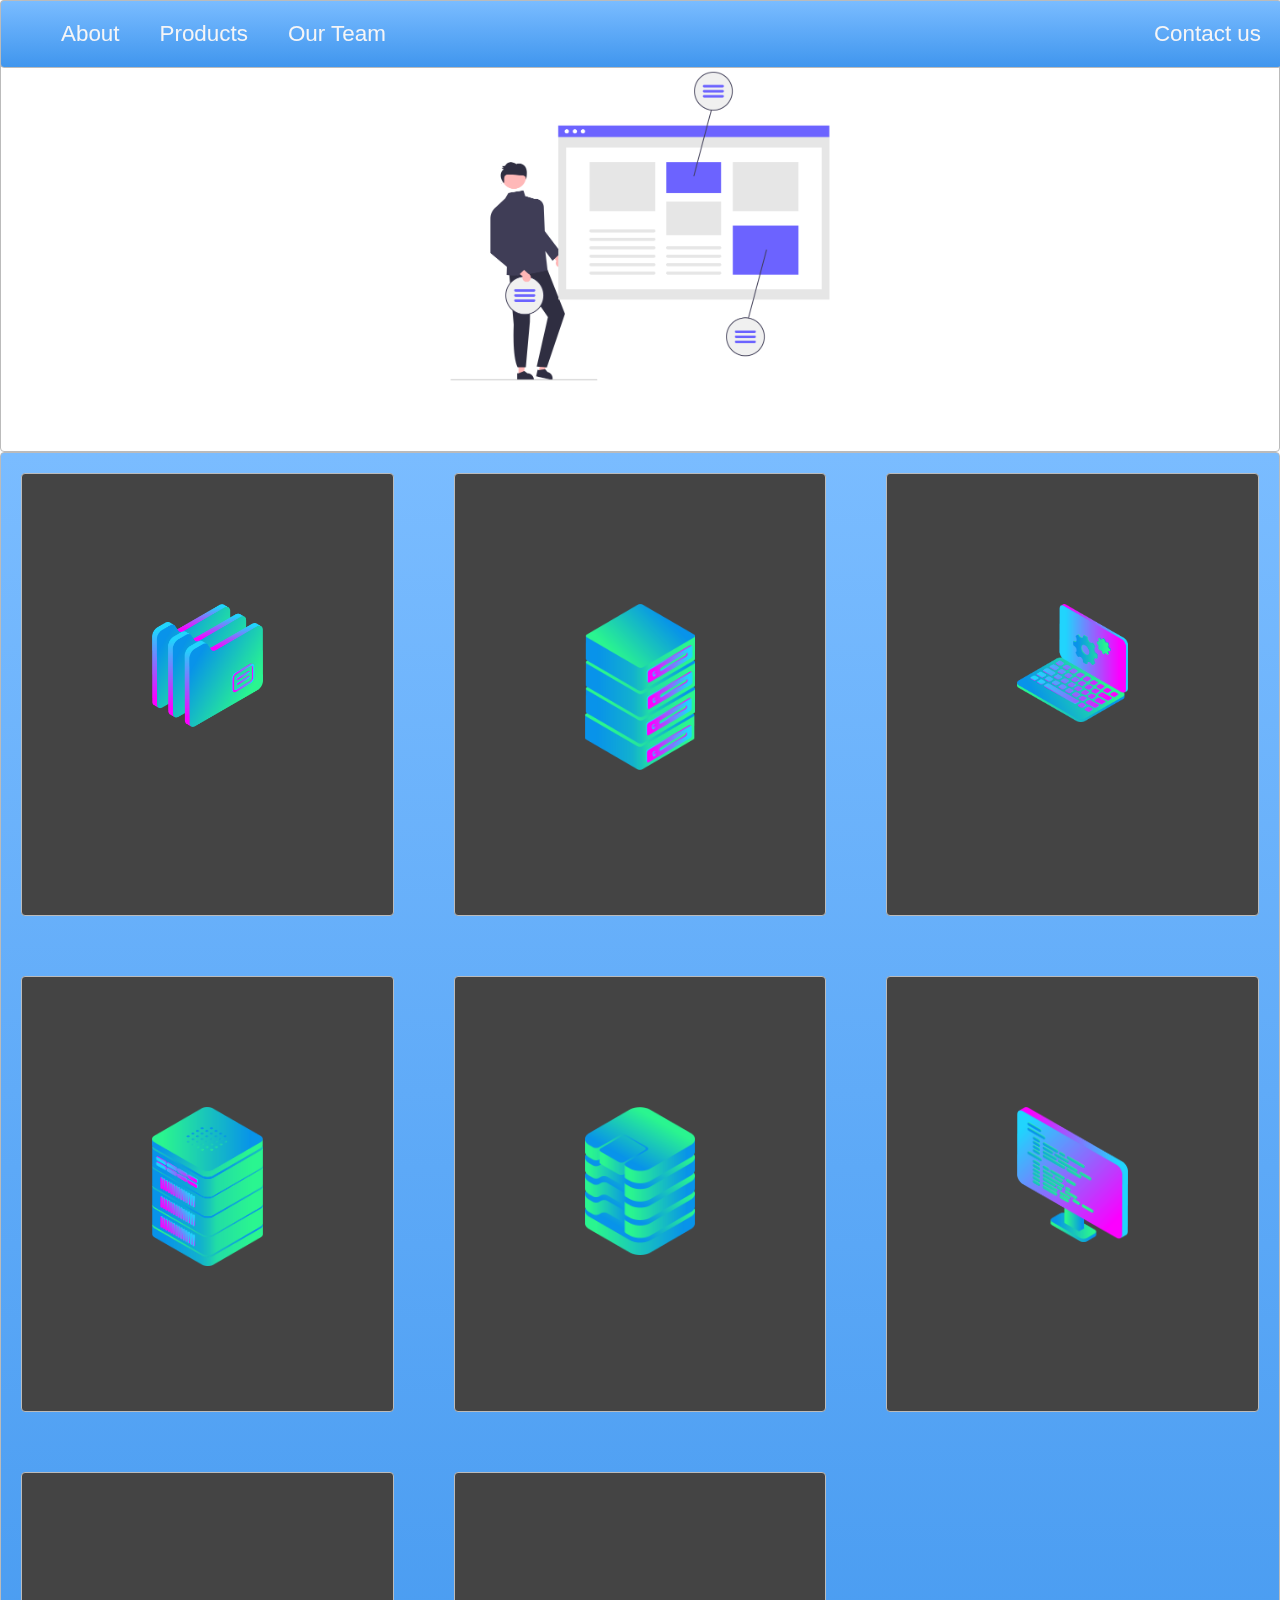
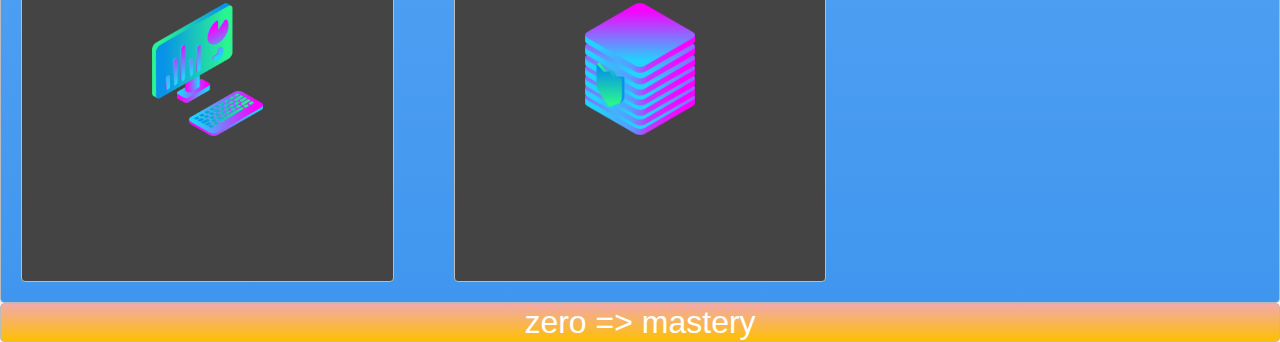
<file: index.html>
<!DOCTYPE html>
<html>
<head>
  <title>Layout Master</title>
  <link rel="stylesheet" type="text/css" href="./style.css">
</head>
<body>
  <nav class="zone blue sticky">
	  <ul class="main-nav">
		  <li class="menu-item"><a href="">About</a></li>
		  <li class="menu-item"><a href="">Products</a></li>
		  <li class="menu-item"><a href="">Our Team</a></li>
		  <li class="menu-item push"><a href="">Contact us</a></li>
	  </ul>
  </nav>
  <div class="container zone"><img class="cover" src="./img/cover.png"></div>
  <div class="zone blue grid-wrapper">
	  <div class="box zone"><img src="./img/files_2.png"></div>
	  <div class="box zone"><img src="./img/server_2_2.png"></div>
	  <div class="box zone"><img src="./img/monitor_settings_2.png"></div>
	  <div class="box zone"><img src="./img/server_3.png"></div>
	  <div class="box zone"><img src="./img/data_storage_2_2.png"></div>
	  <div class="box zone"><img src="./img/monitor_coding_2.png"></div>
	  <div class="box zone"><img src="./img/desktop_analytics_2.png"></div>
	  <div class="box zone"><img src="./img/server_safe_2.png"></div>
  </div>
  <footer class="zone yellow">zero => mastery</footer>
</body>
</html>
</file>
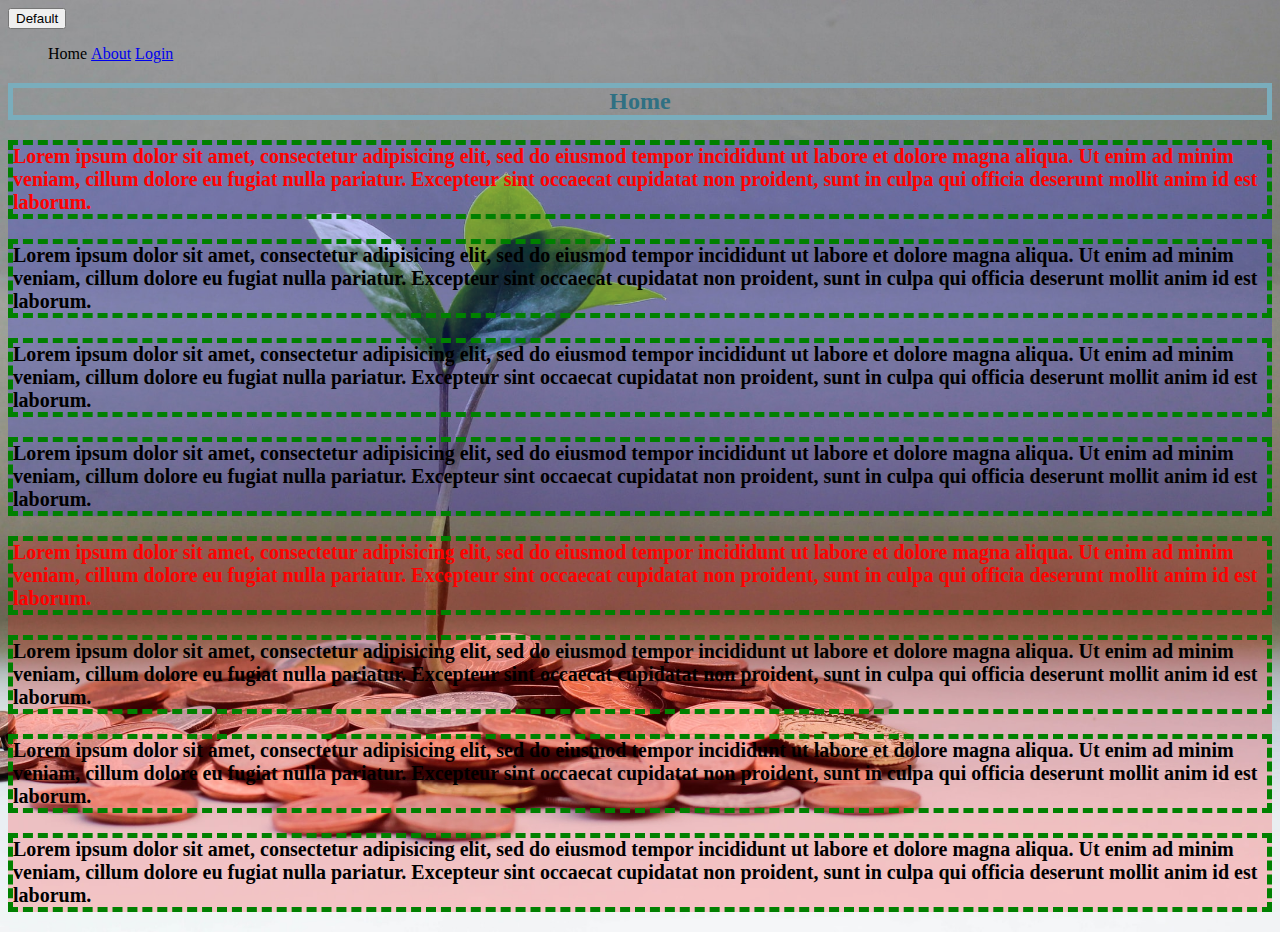
<file: basic-css/index.html>
<!DOCTYPE html>
<html>
<head>
  <title>My first website!</title>
  <link rel="stylesheet" type="text/css" href="style.css">
</head>
<body>
  <button class="btn btn-primary">Default</button>
  <header>
    <nav>
      <ul>
        <li>Home</li>
        <li><a href="about.html">About</a></li>
        <li><a href="login.html">Login</a></li>
      </ul>
    </nav>
  </header>
  <section>
    <h2>Home</h2>
	<div id="div1">
		<p class="webtext active">Lorem ipsum dolor sit amet, consectetur adipisicing elit, sed do eiusmod
		tempor incididunt ut labore et dolore magna aliqua. Ut enim ad minim veniam,
		cillum dolore eu fugiat nulla pariatur. Excepteur sint occaecat cupidatat non
		proident, sunt in culpa qui officia deserunt mollit anim id est laborum.</p>
		
		<p class="webtext">Lorem ipsum dolor sit amet, consectetur adipisicing elit, sed do eiusmod
		tempor incididunt ut labore et dolore magna aliqua. Ut enim ad minim veniam,
		cillum dolore eu fugiat nulla pariatur. Excepteur sint occaecat cupidatat non
		proident, sunt in culpa qui officia deserunt mollit anim id est laborum.</p>
		
		<p class="webtext">Lorem ipsum dolor sit amet, consectetur adipisicing elit, sed do eiusmod
		tempor incididunt ut labore et dolore magna aliqua. Ut enim ad minim veniam,
		cillum dolore eu fugiat nulla pariatur. Excepteur sint occaecat cupidatat non
		proident, sunt in culpa qui officia deserunt mollit anim id est laborum.</p>
		
		<p class="webtext">Lorem ipsum dolor sit amet, consectetur adipisicing elit, sed do eiusmod
		tempor incididunt ut labore et dolore magna aliqua. Ut enim ad minim veniam,
		cillum dolore eu fugiat nulla pariatur. Excepteur sint occaecat cupidatat non
		proident, sunt in culpa qui officia deserunt mollit anim id est laborum.</p>
	</div>
	<div id="div2">
		<p class="webtext active">Lorem ipsum dolor sit amet, consectetur adipisicing elit, sed do eiusmod
		tempor incididunt ut labore et dolore magna aliqua. Ut enim ad minim veniam,
		cillum dolore eu fugiat nulla pariatur. Excepteur sint occaecat cupidatat non
		proident, sunt in culpa qui officia deserunt mollit anim id est laborum.</p>
		
		<p class="webtext">Lorem ipsum dolor sit amet, consectetur adipisicing elit, sed do eiusmod
		tempor incididunt ut labore et dolore magna aliqua. Ut enim ad minim veniam,
		cillum dolore eu fugiat nulla pariatur. Excepteur sint occaecat cupidatat non
		proident, sunt in culpa qui officia deserunt mollit anim id est laborum.</p>
		
		<p class="webtext">Lorem ipsum dolor sit amet, consectetur adipisicing elit, sed do eiusmod
		tempor incididunt ut labore et dolore magna aliqua. Ut enim ad minim veniam,
		cillum dolore eu fugiat nulla pariatur. Excepteur sint occaecat cupidatat non
		proident, sunt in culpa qui officia deserunt mollit anim id est laborum.</p>
		
		<p class="webtext">Lorem ipsum dolor sit amet, consectetur adipisicing elit, sed do eiusmod
		tempor incididunt ut labore et dolore magna aliqua. Ut enim ad minim veniam,
		cillum dolore eu fugiat nulla pariatur. Excepteur sint occaecat cupidatat non
		proident, sunt in culpa qui officia deserunt mollit anim id est laborum.</p>
	</div>
  </section>
</body>
</html>
</file>
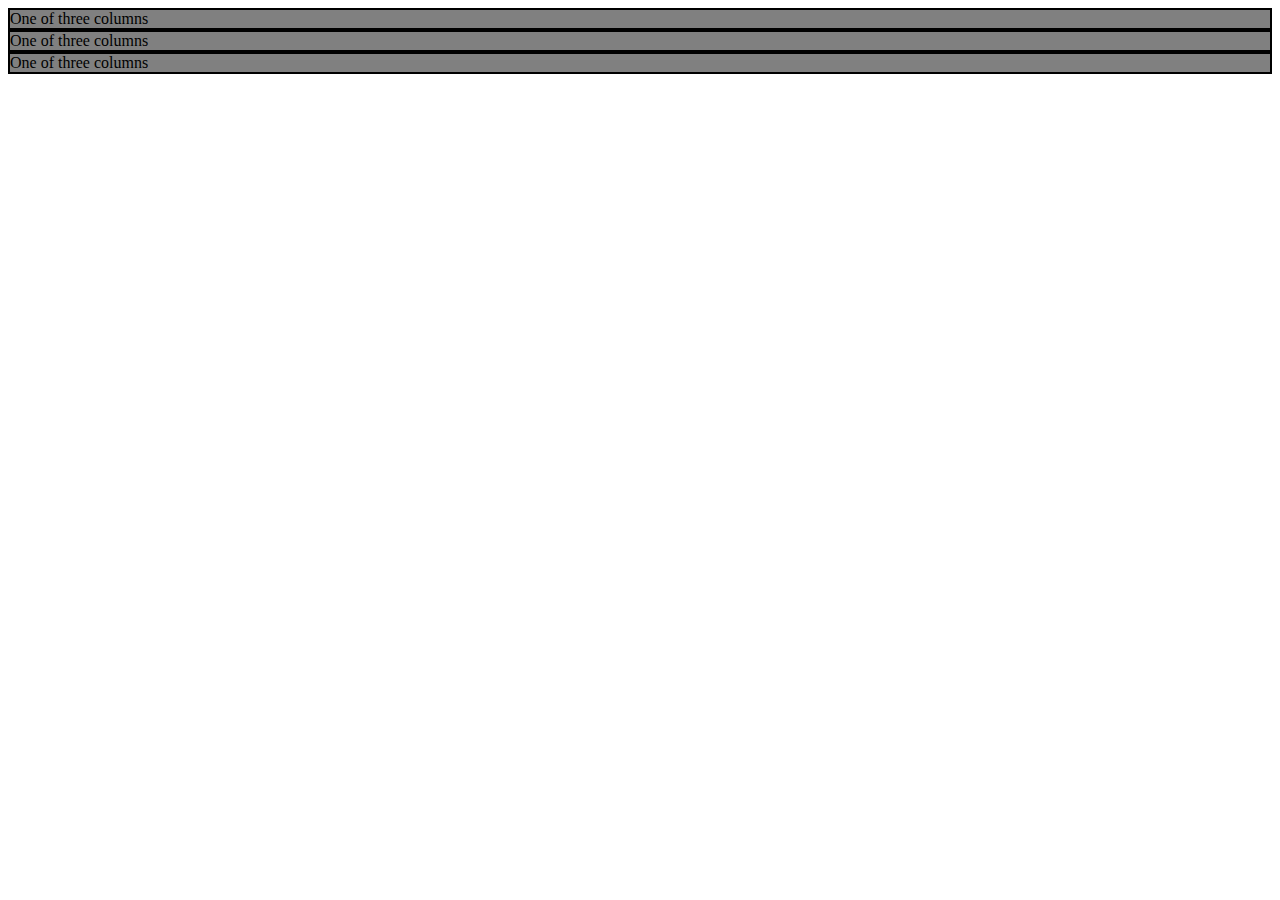
<file: bootstrap-example/index.html>
<!DOCTYPE html>
<html lang="en-US">
	<head>
		<meta charset="utf-8">
		<title></title>
		<link rel="stylesheet" href="styles.css" type="text/css">
		<link href="https://cdn.jsdelivr.net/npm/bootstrap@5.0.0-beta1/dist/css/bootstrap.min.css" rel="stylesheet" integrity="sha384-giJF6kkoqNQ00vy+HMDP7azOuL0xtbfIcaT9wjKHr8RbDVddVHyTfAAsrekwKmP1" crossorigin="anonymous">
	</head>
	<body>
		
		<div class="container">
			<div class="row">
				<div class="col-sm">
				  One of three columns
				</div>
				<div class="col-sm">
				  One of three columns
				</div>
				<div class="col-sm">
				  One of three columns
				</div>
		    </div>
		</div>

		<script src="https://cdn.jsdelivr.net/npm/@popperjs/core@2.5.4/dist/umd/popper.min.js" integrity="sha384-q2kxQ16AaE6UbzuKqyBE9/u/KzioAlnx2maXQHiDX9d4/zp8Ok3f+M7DPm+Ib6IU" crossorigin="anonymous"></script>
		<script src="https://cdn.jsdelivr.net/npm/bootstrap@5.0.0-beta1/dist/js/bootstrap.min.js" integrity="sha384-pQQkAEnwaBkjpqZ8RU1fF1AKtTcHJwFl3pblpTlHXybJjHpMYo79HY3hIi4NKxyj" crossorigin="anonymous"></script>
	</body>
</html>
</file>
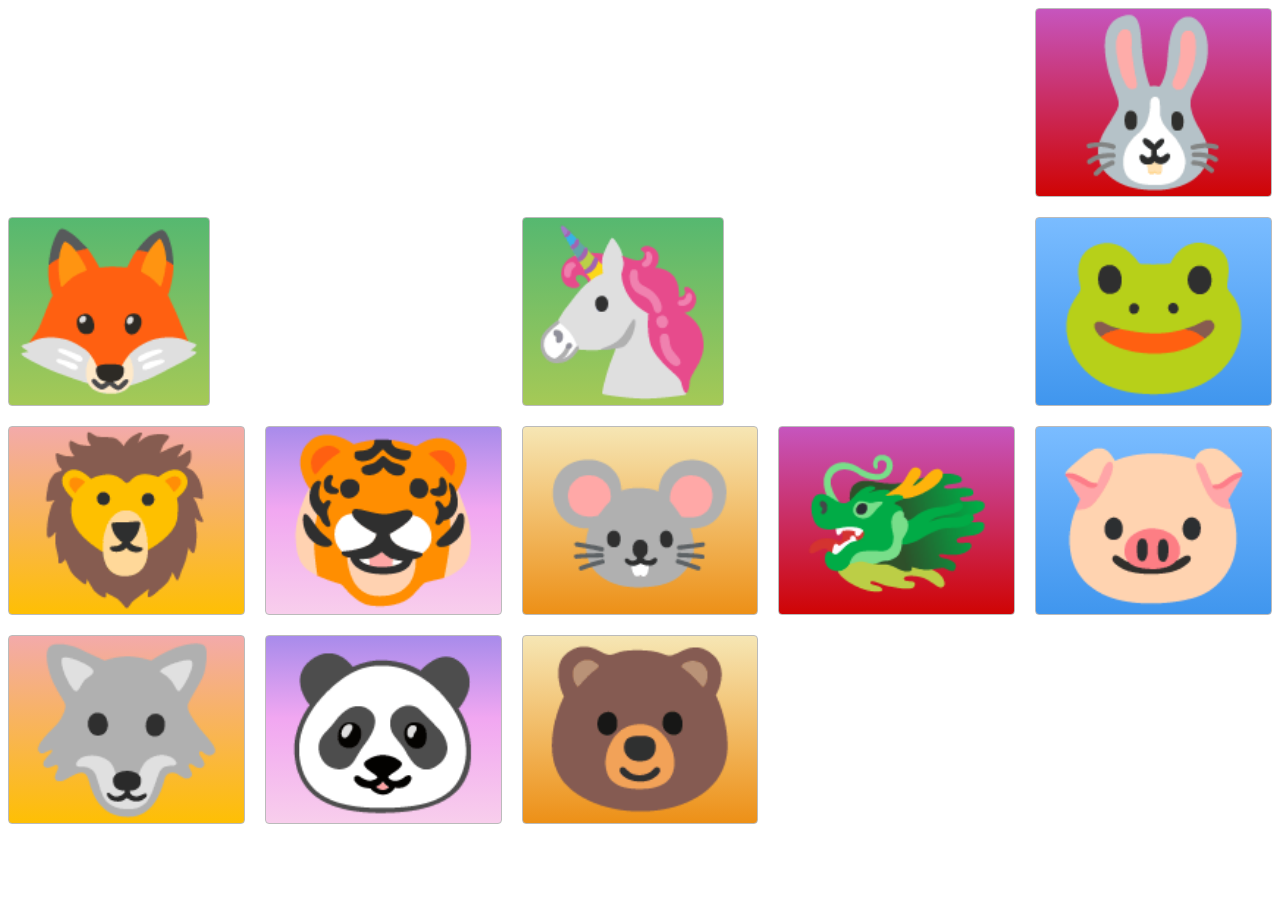
<file: grid-example/index.html>
<!DOCTYPE html>
<html>
<head>
  <!-- the below meta tag is default in most modern browsers. however if you have an
  older browser, the emojis may not show up properly. In which case you need this meta
  tag. Read more here: https://teamtreehouse.com/community/meta-charsetutf8-what-does-this-mean-or-what-does-it-do-i-deleted-it-from-the-code-and-nothing-changed -->
  <meta charset="utf-8" >  
  <title>Grid Master</title>
  <link rel="stylesheet" type="text/css" href="./style.css">
</head>
<body>
	<div class="container">
	  <div class="zone green">🦊</div>
	  <div class="zone red">🐰</div>
	  <div class="zone blue">🐸</div>
	  <div class="zone yellow">🦁</div>
	  <div class="zone purple">🐯</div>
	  <div class="zone brown">🐭</div>
	  <div class="zone green">🦄</div>
	  <div class="zone red">🐲</div>
	  <div class="zone blue">🐷</div>
	  <div class="zone yellow">🐺</div>
	  <div class="zone purple">🐼</div>
	  <div class="zone brown">🐻</div>
	</div>
</body>
</html>
</file>
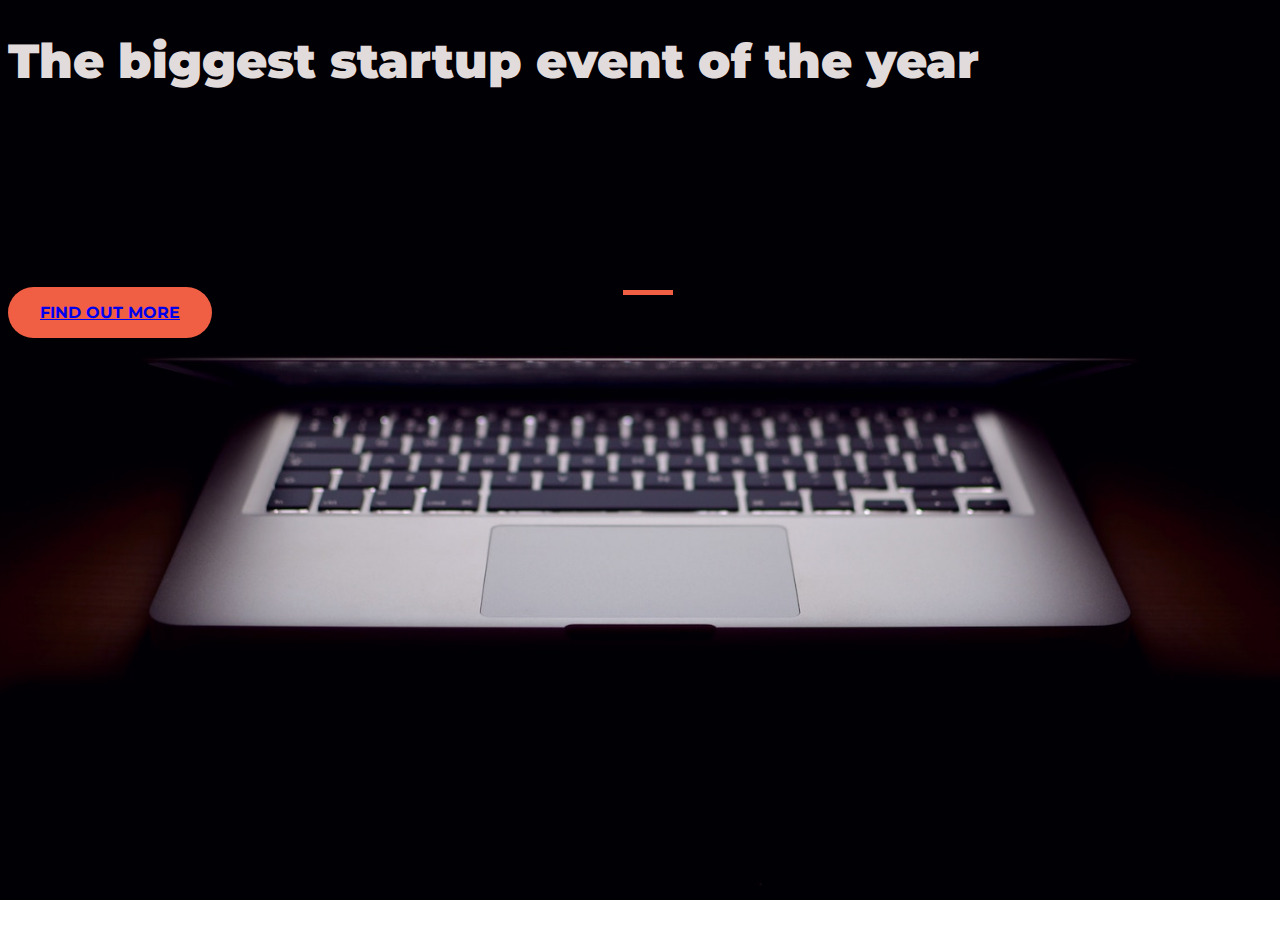
<file: landing-page-example/index.html>
<!DOCTYPE html>
<html>
  <head>
    <title>Startup</title>

	<meta charset="utf-8">
	<meta name="viewport" content="width=device-width, initial-scale=1">

    <!-- Google Fonts -->
    <link href="https://fonts.googleapis.com/css?family=Montserrat" rel="stylesheet">

    <!-- Bootstrap CSS from a CDN. This way you don't have to include the bootstrap file yourself -->
	<link href="https://cdn.jsdelivr.net/npm/bootstrap@5.0.0-beta2/dist/css/bootstrap.min.css" rel="stylesheet" integrity="sha384-BmbxuPwQa2lc/FVzBcNJ7UAyJxM6wuqIj61tLrc4wSX0szH/Ev+nYRRuWlolflfl" crossorigin="anonymous">
    
    <!-- Your own stylesheet -->
    <link rel="stylesheet" type="text/css" href="style.css">
  </head>
  <body>
	  <div class="container d-flex align-items-center h-100">
		  <div class="row">
			  <header class="text-center col-12">
				  <h1 class="text-uppercase"><strong>The biggest startup event of the year</strong></h1>
			  </header>
			  <div class="buffer col-12"></div>
			  <section class="text-center col-12">
				  <hr>
				  <a href="http://eepurl.com/hv2WMH"
					  <button class="btn btn-primary btn-xl">Find out more</button>
				  </a>
			  </section>
		  </div>
	  </div>
  </body>
</html>
</file>
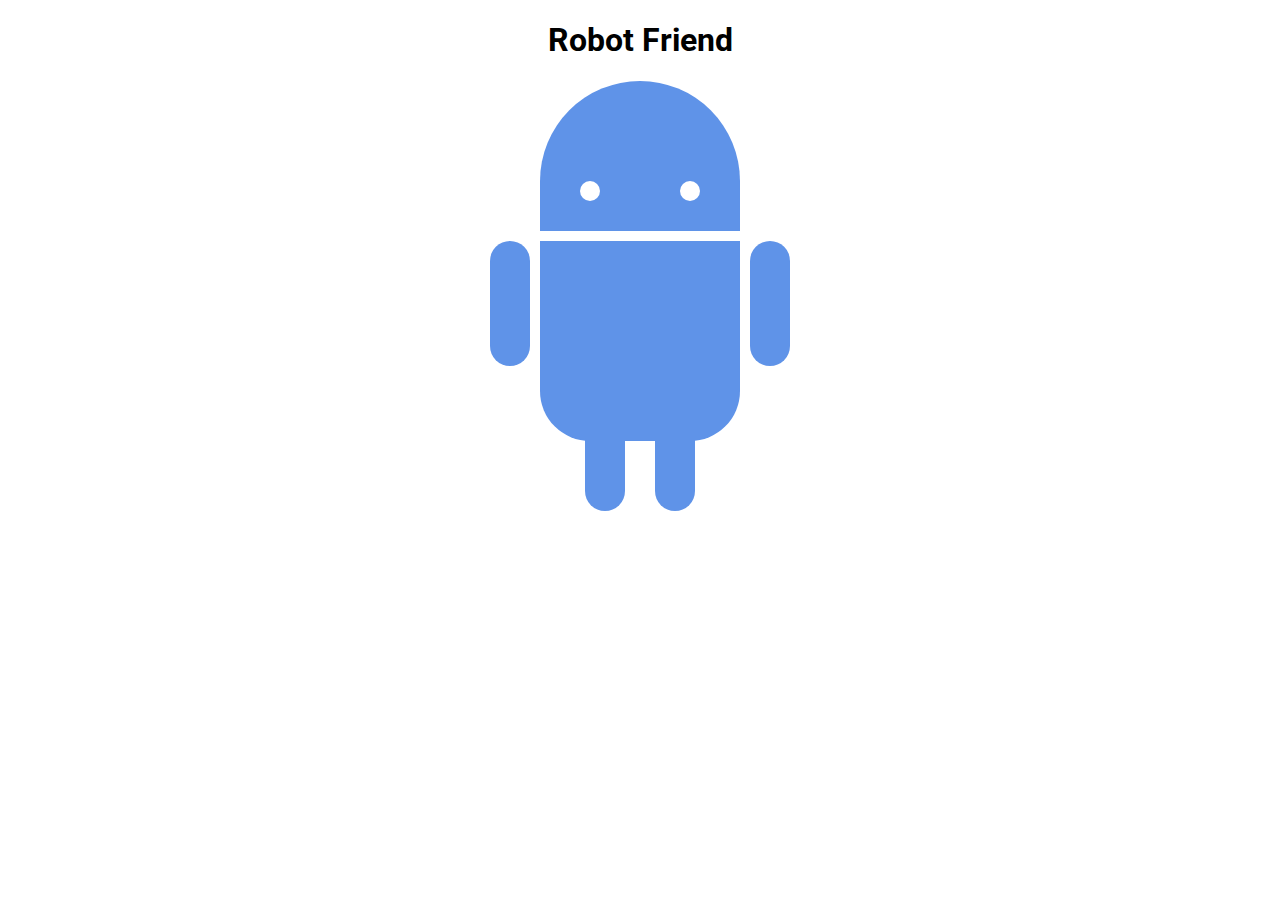
<file: robot-exercise/index.html>
<!DOCTYPE html>
<html>
<head>
	<title>RoboPage</title>
	<link rel="stylesheet" type="text/css" href="style.css">
	<link href="https://fonts.googleapis.com/css?family=Roboto" rel="stylesheet">
</head>
<body>
	<h1>Robot Friend</h1>
	<div class="robots">
		<div class="android"> 
			<div class="head"> 
				<div class="eyes"> 
					<div class="left_eye"></div> 
					<div class="right_eye"></div>
				</div> 
			</div> 
			<div class="upper_body"> 
				<div class="left_arm"></div> 
				<div class="torso"></div> 
				<div class="right_arm"></div> 
			</div> 
			<div class="lower_body"> 
				<div class="left_leg"></div> 
				<div class="right_leg"></div> 
			</div> 
		</div>
	</div>
</body>
</html>
</file>
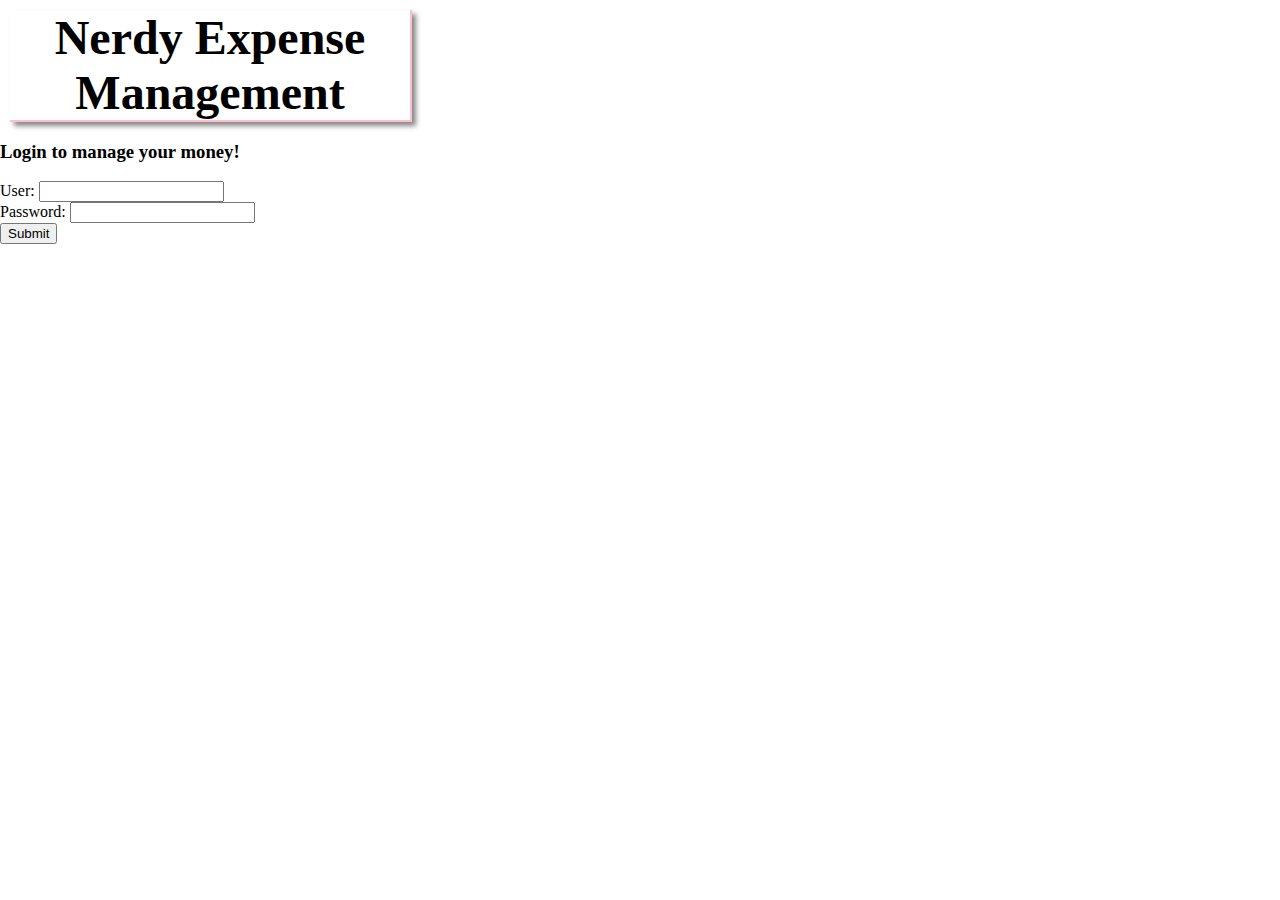
<file: expensesheet.html>
<!DOCTYPE html>
<html lang="en-US">
	<head>
		<meta charset="utf-8">
		<title></title>
		<link rel="stylesheet" href="styles.css" type="text/css">
	</head>
	<body>
		<header>
			<h1>Nerdy Expense Management</h1>
		</header>	
		<section>
			<h3>Login to manage your money!</h3>
			<form method="POST">
				User: <input type="email" name="email" required><br>
				Password: <input type="password" name="password" required><br>
				<input type="submit">
			</form>
		</section>
	</body>
</html>
</file>
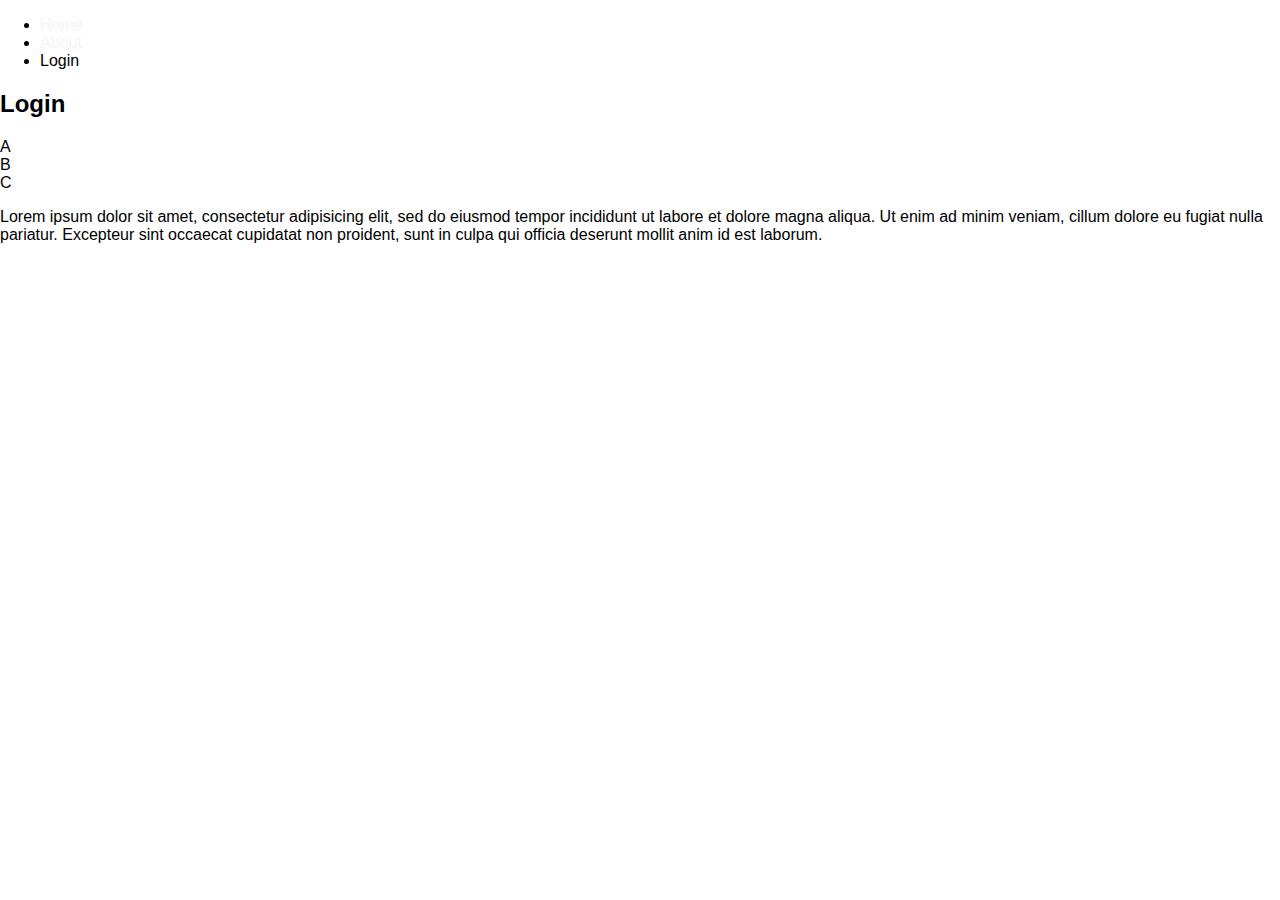
<file: login.html>
<!DOCTYPE html>
<html>
<head>
  <title>My first website!</title>
  <link rel="stylesheet" type="text/css" href="style.css">
</head>
<body>
  <header>
    <nav>
      <ul>
        <li><a href="index.html">Home</a></li>
        <li><a href="about.html">About</a></li>
        <li>Login</li>
      </ul>
    </nav>
  </header>
  <section>
    <h2>Login</h2>
	<div class="boxmodel">A</div>
	<div class="boxmodel">B</div>
	<div class="boxmodel">C</div>
	<p><span>Lorem ipsum </span>dolor sit amet, consectetur adipisicing elit, sed do eiusmod
		tempor incididunt ut labore et dolore magna aliqua. Ut enim ad minim veniam,
		cillum dolore eu fugiat nulla pariatur. Excepteur sint occaecat cupidatat non
		proident, sunt in culpa qui officia deserunt mollit anim id est laborum.</p>
  </section>
</body>
</html>
</file>
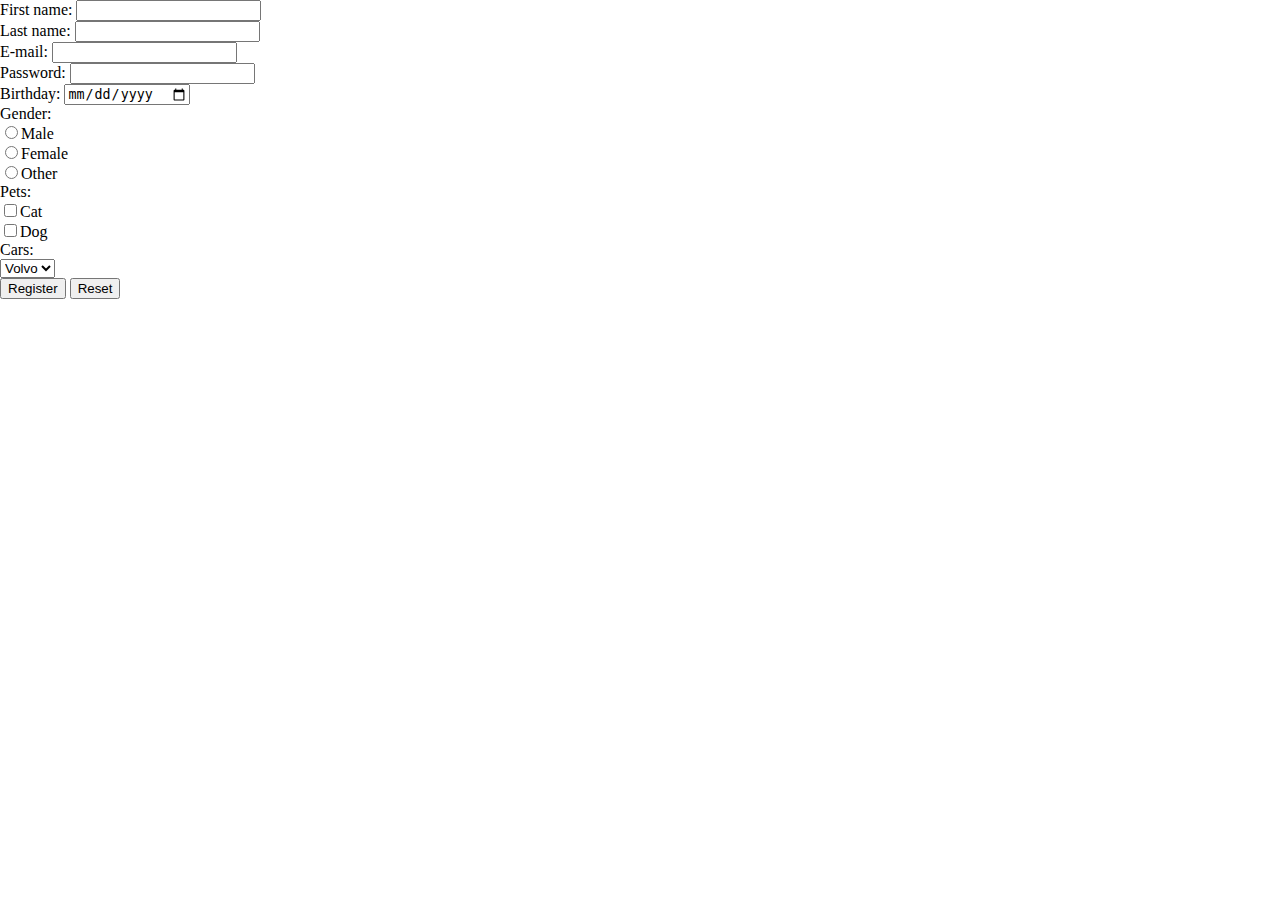
<file: register.html>
<!DOCTYPE html>
<html lang="en-US">
	<head>
		<meta charset="utf-8">
		<title>Register</title>
		<link rel="stylesheet" href="styles.css" type="text/css">
	</head>
	<body>
		<form method="POST">
			First name: <input type="text" name="firstname"><br>
			Last name: <input type="text" name="lastname"><br>
			E-mail: <input type="email" name="email" required><br>
			Password: <input type="password" name="password" minlength="5"><br>
			Birthday: <input type="date" name="birthday"><br>
			Gender: <br>
			<input type="radio" value="male" name="gender">Male<br>
			<input type="radio" value="female" name="gender">Female<br>
			<input type="radio" value="other" name="gender">Other<br>
			Pets:<br>
			<input type="checkbox" name="cat">Cat<br>
			<input type="checkbox" name="dog">Dog<br>
			Cars: <br>
			<select>
				<option value="volvo" name="car">Volvo</option>
				<option value="audi" name="car">Audi</option>
			</select><br>
			<input type="submit" value="Register">
			<input type="reset">
		</form>
	</body>
</html>
</file>
<file: style.css>
body{
	margin: auto 0;
	font-family: Arial;
}

.zone {
    cursor:pointer;
	/*display:grid;*/
    color:#FFF;
    font-size:2em;
    border-radius:4px;
    border:1px solid #bbb;
    transition: all 0.3s linear;
}

.zone:hover {
    -webkit-box-shadow:rgba(0,0,0,0.8) 0px 5px 15px, inset rgba(0,0,0,0.15) 0px -10px 20px;
    -moz-box-shadow:rgba(0,0,0,0.8) 0px 5px 15px, inset rgba(0,0,0,0.15) 0px -10px 20px;
    -o-box-shadow:rgba(0,0,0,0.8) 0px 5px 15px, inset rgba(0,0,0,0.15) 0px -10px 20px;
    box-shadow:rgba(0,0,0,0.8) 0px 5px 15px, inset rgba(0,0,0,0.15) 0px -10px 20px;
}

.box:hover {
	-webkit-transform: rotate(-3deg);
	-moz-transform: rotate(-3deg);
	-o-transform: rotate(-3deg);
	transform: rotate(-3deg);
}

/*Navigation*/

.sticky{
	position: fixed;
	top: 0;
	width: 100%;
}

.main-nav {
	display: flex; /* Activates flexbox */
	list-style: none; /* Removes the dots from the list items */
	font-size: 0.7em;
	margin: 0;
	flex-direction: row;
	justify-content: left;
}

.menu-item {
	padding: 20px;
}

@media only screen and (max-width: 600px) {
	.main-nav{
		font-size: 0.5em;
		padding: 0;
	}
}

.push {
	/*Makes the left margin of the element expand automatically*/
	margin-left: auto;
}

a {
	color: #f5f5f6;
	text-decoration: none;
}

/*COVER*/
.container {
	display: flex;
	align-items: center;
	justify-content: center;
	height: 50vh;
}

.cover{
	width: 30rem;
}

/*GRID*/
.grid-wrapper{
	display: grid;
	grid-gap: 20px;
	grid-template-columns: repeat(auto-fill, minmax(350px,1fr));
}

.box > img {
	width: 100%;
}

.box{
	background-color: #444;
	padding: 130px;
	margin: 20px;
}

/*FOOTER*/
footer{
	text-align: center;
}

/*https://paulund.co.uk/how-to-create-shiny-css-buttons*/
/***********************************************************************
 *  Green Background
 **********************************************************************/
.green{
    background: #56B870; /* Old browsers */
    background: -moz-linear-gradient(top, #56B870 0%, #a5c956 100%); /* FF3.6+ */
    background: -webkit-gradient(linear, left top, left bottom, color-stop(0%,#56B870), color-stop(100%,#a5c956)); /* Chrome,Safari4+ */
    background: -webkit-linear-gradient(top, #56B870 0%,#a5c956 100%); /* Chrome10+,Safari5.1+ */
    background: -o-linear-gradient(top, #56B870 0%,#a5c956 100%); /* Opera 11.10+ */
    background: -ms-linear-gradient(top, #56B870 0%,#a5c956 100%); /* IE10+ */
    background: linear-gradient(top, #56B870 0%,#a5c956 100%); /* W3C */
	grid-column: 1/-1;
}

/***********************************************************************
 *  Red Background
 **********************************************************************/
.red{
    background: #C655BE; /* Old browsers */
    background: -moz-linear-gradient(top, #C655BE 0%, #cf0404 100%); /* FF3.6+ */
    background: -webkit-gradient(linear, left top, left bottom, color-stop(0%,#C655BE), color-stop(100%,#cf0404)); /* Chrome,Safari4+ */
    background: -webkit-linear-gradient(top, #C655BE 0%,#cf0404 100%); /* Chrome10+,Safari5.1+ */
    background: -o-linear-gradient(top, #C655BE 0%,#cf0404 100%); /* Opera 11.10+ */
    background: -ms-linear-gradient(top, #C655BE 0%,#cf0404 100%); /* IE10+ */
    background: linear-gradient(top, #C655BE 0%,#cf0404 100%); /* W3C */
}

/***********************************************************************
 *  Yellow Background
 **********************************************************************/
.yellow{
    background: #F3AAAA; /* Old browsers */
    background: -moz-linear-gradient(top, #F3AAAA 0%, #febf04 100%); /* FF3.6+ */
    background: -webkit-gradient(linear, left top, left bottom, color-stop(0%,#F3AAAA), color-stop(100%,#febf04)); /* Chrome,Safari4+ */
    background: -webkit-linear-gradient(top, #F3AAAA 0%,#febf04 100%); /* Chrome10+,Safari5.1+ */
    background: -o-linear-gradient(top, #F3AAAA 0%,#febf04 100%); /* Opera 11.10+ */
    background: -ms-linear-gradient(top, #F3AAAA 0%,#febf04 100%); /* IE10+ */
    background: linear-gradient(top, #F3AAAA 0%,#febf04 100%); /* W3C */
}

/***********************************************************************
 *  Blue Background
 **********************************************************************/
.blue{
    background: #7abcff; /* Old browsers */
    background: -moz-linear-gradient(top, #7abcff 0%, #60abf8 44%, #4096ee 100%); /* FF3.6+ */
    background: -webkit-gradient(linear, left top, left bottom, color-stop(0%,#7abcff), color-stop(44%,#60abf8), color-stop(100%,#4096ee)); /* Chrome,Safari4+ */
    background: -webkit-linear-gradient(top, #7abcff 0%,#60abf8 44%,#4096ee 100%); /* Chrome10+,Safari5.1+ */
    background: -o-linear-gradient(top, #7abcff 0%,#60abf8 44%,#4096ee 100%); /* Opera 11.10+ */
    background: -ms-linear-gradient(top, #7abcff 0%,#60abf8 44%,#4096ee 100%); /* IE10+ */
    background: linear-gradient(top, #7abcff 0%,#60abf8 44%,#4096ee 100%); /* W3C */
}
</file>
<file: basic-css/style.css>
body {
	background-image: url(background.jpg);
	background-size: cover;
}

h2 {
	color: #2F7083;
	text-align: center;
	border: 5px solid #7AADBC;
	cursor: pointer;
}

p {
	/*color: pink;*/
	/*text-transform: uppercase;*/
	/*font-style: italic;*/
	font-weight: bold;
	font-family: "Poiret One", cursive;
	/*line-height: 75px;*/
	/*line-height: 5px;*/
	font-size: 20px;
}

/*The "em" unit indicates that the font will be an amount of times bigger*/
/*than the size used in the containing element.*/
span {
	font-size: 5em;
}

img {
	float: left;
}

/*The "clear" property should be used right after calling the "float", in order */
/*to suppress the efect of the "float" property to the following elements.*/
footer {
	clear: both;
	text-align: center;
}

li {
	list-style: none;
	display: inline-block;
}

.webtext {
	border: 5px dashed green;
}

.active {
	color: red;
}

#div1 {
	background-color: rgba(0, 0, 255, 0.2); 
}

#div2 {
	background-color: rgba(255, 0, 0, 0.2);
}

.boxmodel {
	border: 5px solid red;
	display: inline-block;
	padding: 5px 20px;
	margin: 0px 20px;
}
</file>
<file: bootstrap-example/styles.css>
.col-sm {
	background-color: gray;
	border: 2px solid black;
}
</file>
<file: grid-example/style.css>
.container{
	display: grid;
	grid-gap: 20px;
	/*grid-template-columns: auto 1fr 2fr;*/
	grid-template-columns: repeat(auto-fill, minmax(200px, 1fr));
	grid-template-rows: 1fr;
}

.green {
	grid-column: span 2;
	grid-row: 1/3;
	justify-self: start;
	align-self: end;
}

.zone {
    cursor:pointer;
    /*display:inline-block;*/
    text-align: center;
    font-size:10em;
    border-radius:4px;
    border:1px solid #bbb;
    transition: all 0.3s linear;
}

.zone:hover {
    -webkit-box-shadow:rgba(0,0,0,0.8) 0px 5px 15px, inset rgba(0,0,0,0.15) 0px -10px 20px;
    -moz-box-shadow:rgba(0,0,0,0.8) 0px 5px 15px, inset rgba(0,0,0,0.15) 0px -10px 20px;
    -o-box-shadow:rgba(0,0,0,0.8) 0px 5px 15px, inset rgba(0,0,0,0.15) 0px -10px 20px;
    box-shadow:rgba(0,0,0,0.8) 0px 5px 15px, inset rgba(0,0,0,0.15) 0px -10px 20px;
}


/*https://paulund.co.uk/how-to-create-shiny-css-buttons*/
/***********************************************************************
 *  Green Background
 **********************************************************************/
.green{
    background: #56B870; /* Old browsers */
    background: -moz-linear-gradient(top, #56B870 0%, #a5c956 100%); /* FF3.6+ */
    background: -webkit-gradient(linear, left top, left bottom, color-stop(0%,#56B870), color-stop(100%,#a5c956)); /* Chrome,Safari4+ */
    background: -webkit-linear-gradient(top, #56B870 0%,#a5c956 100%); /* Chrome10+,Safari5.1+ */
    background: -o-linear-gradient(top, #56B870 0%,#a5c956 100%); /* Opera 11.10+ */
    background: -ms-linear-gradient(top, #56B870 0%,#a5c956 100%); /* IE10+ */
    background: linear-gradient(top, #56B870 0%,#a5c956 100%); /* W3C */
}

/***********************************************************************
 *  Red Background
 **********************************************************************/
.red{
    background: #C655BE; /* Old browsers */
    background: -moz-linear-gradient(top, #C655BE 0%, #cf0404 100%); /* FF3.6+ */
    background: -webkit-gradient(linear, left top, left bottom, color-stop(0%,#C655BE), color-stop(100%,#cf0404)); /* Chrome,Safari4+ */
    background: -webkit-linear-gradient(top, #C655BE 0%,#cf0404 100%); /* Chrome10+,Safari5.1+ */
    background: -o-linear-gradient(top, #C655BE 0%,#cf0404 100%); /* Opera 11.10+ */
    background: -ms-linear-gradient(top, #C655BE 0%,#cf0404 100%); /* IE10+ */
    background: linear-gradient(top, #C655BE 0%,#cf0404 100%); /* W3C */
}

/***********************************************************************
 *  Yellow Background
 **********************************************************************/
.yellow{
    background: #F3AAAA; /* Old browsers */
    background: -moz-linear-gradient(top, #F3AAAA 0%, #febf04 100%); /* FF3.6+ */
    background: -webkit-gradient(linear, left top, left bottom, color-stop(0%,#F3AAAA), color-stop(100%,#febf04)); /* Chrome,Safari4+ */
    background: -webkit-linear-gradient(top, #F3AAAA 0%,#febf04 100%); /* Chrome10+,Safari5.1+ */
    background: -o-linear-gradient(top, #F3AAAA 0%,#febf04 100%); /* Opera 11.10+ */
    background: -ms-linear-gradient(top, #F3AAAA 0%,#febf04 100%); /* IE10+ */
    background: linear-gradient(top, #F3AAAA 0%,#febf04 100%); /* W3C */
}

/***********************************************************************
 *  Blue Background
 **********************************************************************/
.blue{
    background: #7abcff; /* Old browsers */
    background: -moz-linear-gradient(top, #7abcff 0%, #60abf8 44%, #4096ee 100%); /* FF3.6+ */
    background: -webkit-gradient(linear, left top, left bottom, color-stop(0%,#7abcff), color-stop(44%,#60abf8), color-stop(100%,#4096ee)); /* Chrome,Safari4+ */
    background: -webkit-linear-gradient(top, #7abcff 0%,#60abf8 44%,#4096ee 100%); /* Chrome10+,Safari5.1+ */
    background: -o-linear-gradient(top, #7abcff 0%,#60abf8 44%,#4096ee 100%); /* Opera 11.10+ */
    background: -ms-linear-gradient(top, #7abcff 0%,#60abf8 44%,#4096ee 100%); /* IE10+ */
    background: linear-gradient(top, #7abcff 0%,#60abf8 44%,#4096ee 100%); /* W3C */
}

/***********************************************************************
 *  Purple Background
 **********************************************************************/
.purple {
    background: #A88BEB; /* Old browsers */
    background: -moz-linear-gradient(top, #A88BEB 0%, #F1A7F1 44%, #F8CEEC 100%); /* FF3.6+ */
    background: -webkit-gradient(linear, left top, left bottom, color-stop(0%,#A88BEB), color-stop(44%,#F1A7F1), color-stop(100%,#F8CEEC)); /* Chrome,Safari4+ */
    background: -webkit-linear-gradient(top, #A88BEB 0%,#F1A7F1 44%,#F8CEEC 100%); /* Chrome10+,Safari5.1+ */
    background: -o-linear-gradient(top, #A88BEB 0%,#F1A7F1 44%,#F8CEEC 100%); /* Opera 11.10+ */
    background: -ms-linear-gradient(top, #A88BEB 0%,#F1A7F1 44%,#F8CEEC 100%); /* IE10+ */
    background: linear-gradient(top, #A88BEB 0%,#F1A7F1 44%,#F8CEEC 100%); /* W3C */
}

/***********************************************************************
 *  Brown Background
 **********************************************************************/
.brown {
    background: #f6e6b4; /* Old browsers */
    background: -moz-linear-gradient(top, #f6e6b4 0%, #ed9017 100%); /* FF3.6+ */
    background: -webkit-gradient(linear, left top, left bottom, color-stop(0%,#f6e6b4), color-stop(100%,#ed9017)); /* Chrome,Safari4+ */
    background: -webkit-linear-gradient(top, #f6e6b4 0%,#ed9017 100%); /* Chrome10+,Safari5.1+ */
    background: -o-linear-gradient(top, #f6e6b4 0%,#ed9017 100%); /* Opera 11.10+ */
    background: -ms-linear-gradient(top, #f6e6b4 0%,#ed9017 100%); /* IE10+ */
    background: linear-gradient(top, #f6e6b4 0%,#ed9017 100%); /* W3C */
    filter: progid:DXImageTransform.Microsoft.gradient( startColorstr='#f6e6b4', endColorstr='#ed9017',GradientType=0 ); /* IE6-9 */
}
</file>
<file: landing-page-example/style.css>
body, html {
  width: 100%;
  height: 100%;
  font-family: 'Montserrat', sans-serif;
  background: url(header.jpg) no-repeat center center fixed;
  -webkit-background-size: cover;
  -moz-background-size: cover;
  -o-background-size: cover;
  background-size: cover;
}

h1 {
	font-size: 3em;
	color: #e2dbdb;
}

/*Não era possível alterar a espessura do elemento hr apenas com "height",*/
/*por isso adicionei esta parte.*/
hr:not([size]) {
	height: 5px;
}

hr {
	border: none;
	clear: both;
	display: block;
	background-color: #F05F44;
	max-width: 50px;
}

.buffer {
	height: 10rem;
}

.btn{
	font-weight: 700;
	border-radius: 300px;
	text-transform: uppercase;
}

.btn-primary {
	background-color: #F05F44;
	border-color: #F05F44;
}

.btn-primary:hover {
	background-color: #EE4B08;
	border-color: #EE4B08;
}

.btn-xl {
	padding: 1rem 2rem;
}
</file>
<file: robot-exercise/style.css>
h1 {
	text-align: center;
	font-family: 'Roboto', sans-serif;
}

.robots {
	display: flex;
	justify-content: center;
}

.head, 
.left_arm, 
.torso, 
.right_arm, 
.left_leg, 
.right_leg {
	 background-color: #5f93e8;
}

.head { 
	width: 200px; 
	margin: 0 auto; 
	height: 150px; 
	border-radius: 200px 200px 0 0; 
	margin-bottom: 10px;
} 

.eyes {
	display: flex;
}

.head:hover {
	width: 300px;
    transition: 1s ease-in-out;
}

.upper_body { 
	width: 300px; 
	height: 150px;
	display: flex; 
} 

.left_arm, .right_arm { 
	width: 40px; 
	height: 125px;
	border-radius: 100px; 
} 

.left_arm { 
	margin-right: 10px; 
} 

.right_arm { 
	margin-left: 10px; 
} 

.torso { 
	width: 200px; 
	height: 200px;
	border-radius: 0 0 50px 50px; 
} 

.lower_body { 
	display: flex;
	width: 200px; 
	height: 200px;
	/* This is another useful property. Hmm what do you think it does?*/
	/*Auto lets the browser define the margins for you, which will usually be*/
	/*zero as the default value. It's useful to center elements horizontally.*/
	margin: 0 auto;

} 

.left_leg, .right_leg { 
	width: 40px; 
	height: 120px;
	border-radius: 0 0 100px 100px; 
} 

.left_leg { 
	margin-left: 45px; 
} 

.left_leg:hover {
	-webkit-transform: rotate(20deg);
    -moz-transform: rotate(20deg);
    -o-transform: rotate(20deg);
    -ms-transform: rotate(20deg);
    transform: rotate(20deg);
}

.right_leg { 
	margin-left: 30px; 
}

.left_eye, .right_eye { 
	width: 20px; 
	height: 20px; 
	border-radius: 15px; 
	background-color: white;  
} 

.left_eye { 
	/* These properties are new and you haven't encountered
	in this course. Check out CSS Tricks to see what it does! */
	position: relative; 
	top: 100px; 
	left: 40px; 
} 

.right_eye { 
	position: relative; 
	top: 100px; 
	left: 120px; 
}
</file>
<file: styles.css>
body{
	margin: 0px;
}

.container {
	display: flex;
	flex-wrap: wrap;
	justify-content: center;
}

h1 {
	font-family: fantasy;
	font-size: 3em;
	border-bottom: 2px solid pink;
	border-right: 2px solid pink;
	width: 400px;
	text-align: center;
	box-shadow: 4px 4px 5px #888888;
	margin: 10px;
}

img {
	width: 450px;
	height: 300px;
	margin: 10px;
	transition: all 1s;
}

img:hover {
	transform: scale(1.1);
}
</file>
